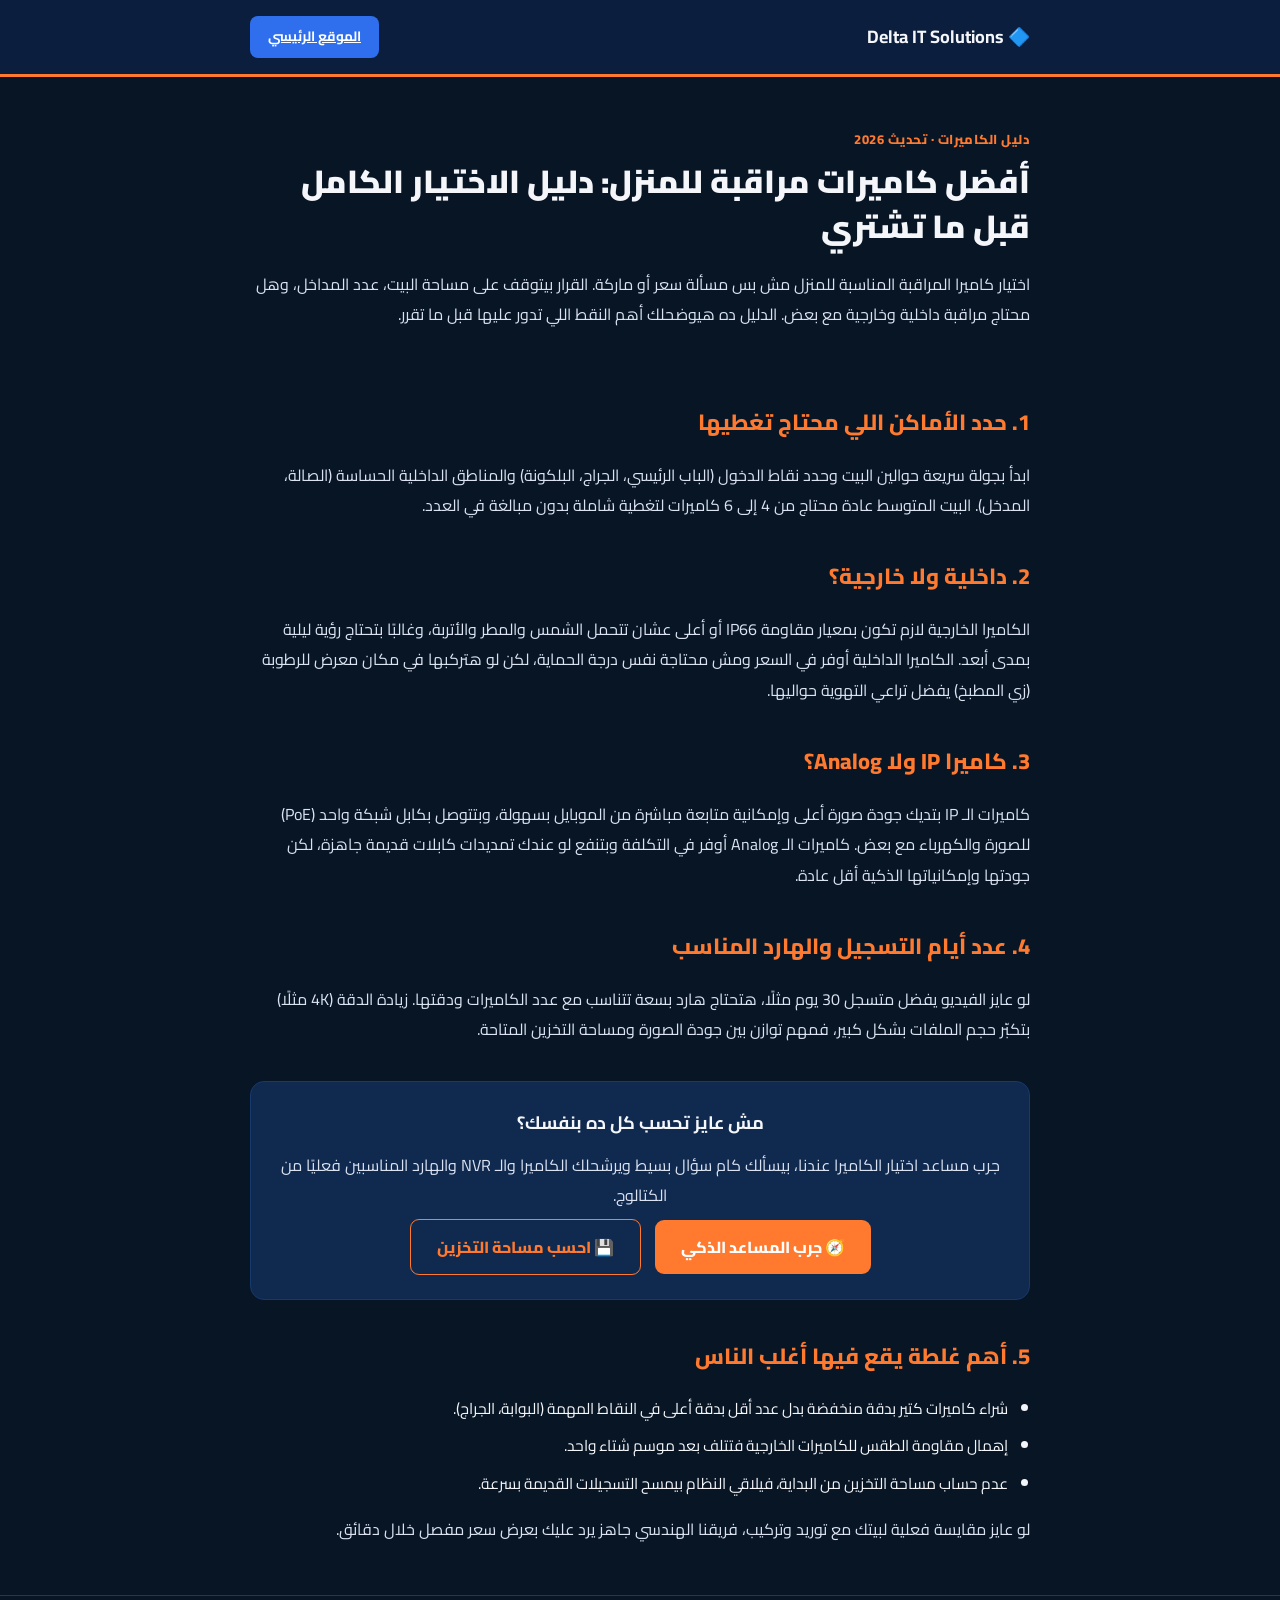
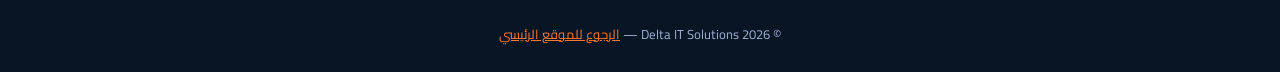
<file: best-cctv-cameras-for-home.html>
<!DOCTYPE html>
<html lang="ar" dir="rtl">
<head>
<meta charset="UTF-8">
<meta name="viewport" content="width=device-width, initial-scale=1.0">
<link rel="canonical" href="https://delta-it-solutions.vercel.app/best-cctv-cameras-for-home.html">
<title>أفضل كاميرات مراقبة للمنزل 2026: دليل الاختيار الكامل | Delta IT Solutions</title>
<meta name="description" content="دليل شامل لاختيار أفضل كاميرات مراقبة للمنزل: كام كاميرا محتاج، داخلية ولا خارجية، IP ولا Analog، وأهم المواصفات اللي تدور عليها قبل الشراء.">
<meta name="robots" content="index, follow">
<meta property="og:type" content="article">
<meta property="og:title" content="أفضل كاميرات مراقبة للمنزل 2026: دليل الاختيار الكامل">
<meta property="og:description" content="دليل شامل لاختيار أفضل كاميرات مراقبة للمنزل حسب مساحة البيت واحتياجك الفعلي.">
<meta property="og:url" content="https://delta-it-solutions.vercel.app/best-cctv-cameras-for-home.html">
<meta property="og:site_name" content="Delta IT Solutions">
<link rel="icon" type="image/svg+xml" href="favicon.svg">
<link rel="preconnect" href="https://fonts.googleapis.com">
<link href="https://fonts.googleapis.com/css2?family=Cairo:wght@400;500;600;700;800;900&display=swap" rel="stylesheet">
<script type="application/ld+json">
{
  "@context":"https://schema.org",
  "@type":"Article",
  "headline":"أفضل كاميرات مراقبة للمنزل 2026: دليل الاختيار الكامل",
  "author":{"@type":"Organization","name":"Delta IT Solutions"},
  "publisher":{"@type":"Organization","name":"Delta IT Solutions"},
  "mainEntityOfPage":"https://delta-it-solutions.vercel.app/best-cctv-cameras-for-home.html"
}
</script>
<style>
  :root{--navy-950:#050d18;--navy-900:#0b1e3d;--navy-800:#10294f;--line:#173a6b;--cable-blue:#2f6fed;--cable-orange:#ff7a2f;--paper:#081525;--ink:#f4f6f9;--ink-soft:#9fb0d1;--radius:14px;}
  *{box-sizing:border-box;}
  body{margin:0;background:var(--paper);color:var(--ink);font-family:'Cairo',sans-serif;line-height:1.9;}
  a{color:var(--cable-orange);}
  .wrap{max-width:820px;margin:0 auto;padding:0 20px;}
  header{background:var(--navy-900);border-bottom:3px solid var(--cable-orange);padding:16px 0;}
  header .wrap{display:flex;justify-content:space-between;align-items:center;}
  header b{font-size:18px;}
  header a.home-link{background:var(--cable-blue);color:#fff;padding:8px 18px;border-radius:8px;font-weight:700;font-size:13.5px;}
  .hero{padding:50px 0 20px;}
  .eyebrow{color:var(--cable-orange);font-weight:800;font-size:13px;letter-spacing:.5px;}
  h1{font-size:32px;font-weight:900;margin:8px 0 20px;line-height:1.4;}
  h2{font-size:22px;font-weight:800;margin:36px 0 12px;color:var(--cable-orange);}
  p{font-size:16px;color:#dbe3f2;}
  ul{padding-inline-start:22px;}
  li{margin-bottom:8px;font-size:15.5px;}
  .cta-box{background:var(--navy-800);border:1px solid var(--line);border-radius:var(--radius);padding:24px;margin:36px 0;text-align:center;}
  .cta-box h3{margin:0 0 10px;font-size:18px;}
  .btn{display:inline-block;background:var(--cable-orange);color:#fff;padding:12px 26px;border-radius:9px;font-weight:800;text-decoration:none;margin-top:8px;}
  .btn-outline{background:transparent;border:1px solid var(--cable-orange);color:var(--cable-orange);margin-inline-start:10px;}
  footer{border-top:1px solid var(--line);padding:26px 0;margin-top:50px;color:var(--ink-soft);font-size:13px;text-align:center;}
</style>
</head>
<body>
<header><div class="wrap"><b>🔷 Delta IT Solutions</b><a class="home-link" href="index.html">الموقع الرئيسي</a></div></header>

<main class="wrap">
  <div class="hero">
    <div class="eyebrow">دليل الكاميرات · تحديث 2026</div>
    <h1>أفضل كاميرات مراقبة للمنزل: دليل الاختيار الكامل قبل ما تشتري</h1>
    <p>اختيار كاميرا المراقبة المناسبة للمنزل مش بس مسألة سعر أو ماركة. القرار بيتوقف على مساحة البيت، عدد المداخل، وهل محتاج مراقبة داخلية وخارجية مع بعض. الدليل ده هيوضحلك أهم النقط اللي تدور عليها قبل ما تقرر.</p>
  </div>

  <h2>1. حدد الأماكن اللي محتاج تغطيها</h2>
  <p>ابدأ بجولة سريعة حوالين البيت وحدد نقاط الدخول (الباب الرئيسي، الجراج، البلكونة) والمناطق الداخلية الحساسة (الصالة، المدخل). البيت المتوسط عادة محتاج من 4 إلى 6 كاميرات لتغطية شاملة بدون مبالغة في العدد.</p>

  <h2>2. داخلية ولا خارجية؟</h2>
  <p>الكاميرا الخارجية لازم تكون بمعيار مقاومة IP66 أو أعلى عشان تتحمل الشمس والمطر والأتربة، وغالبًا بتحتاج رؤية ليلية بمدى أبعد. الكاميرا الداخلية أوفر في السعر ومش محتاجة نفس درجة الحماية، لكن لو هتركبها في مكان معرض للرطوبة (زي المطبخ) يفضل تراعي التهوية حواليها.</p>

  <h2>3. كاميرا IP ولا Analog؟</h2>
  <p>كاميرات الـ IP بتديك جودة صورة أعلى وإمكانية متابعة مباشرة من الموبايل بسهولة، وبتتوصل بكابل شبكة واحد (PoE) للصورة والكهرباء مع بعض. كاميرات الـ Analog أوفر في التكلفة وبتنفع لو عندك تمديدات كابلات قديمة جاهزة، لكن جودتها وإمكانياتها الذكية أقل عادة.</p>

  <h2>4. عدد أيام التسجيل والهارد المناسب</h2>
  <p>لو عايز الفيديو يفضل متسجل 30 يوم مثلًا، هتحتاج هارد بسعة تتناسب مع عدد الكاميرات ودقتها. زيادة الدقة (4K مثلًا) بتكبّر حجم الملفات بشكل كبير، فمهم توازن بين جودة الصورة ومساحة التخزين المتاحة.</p>

  <div class="cta-box">
    <h3>مش عايز تحسب كل ده بنفسك؟</h3>
    <p style="margin:0;">جرب مساعد اختيار الكاميرا عندنا، بيسألك كام سؤال بسيط ويرشحلك الكاميرا والـ NVR والهارد المناسبين فعليًا من الكتالوج.</p>
    <a class="btn" href="index.html#open-finder">🧭 جرب المساعد الذكي</a>
    <a class="btn btn-outline" href="index.html#open-storage-calc">💾 احسب مساحة التخزين</a>
  </div>

  <h2>5. أهم غلطة يقع فيها أغلب الناس</h2>
  <ul>
    <li>شراء كاميرات كتير بدقة منخفضة بدل عدد أقل بدقة أعلى في النقاط المهمة (البوابة، الجراج).</li>
    <li>إهمال مقاومة الطقس للكاميرات الخارجية فتتلف بعد موسم شتاء واحد.</li>
    <li>عدم حساب مساحة التخزين من البداية، فيلاقي النظام بيمسح التسجيلات القديمة بسرعة.</li>
  </ul>

  <p>لو عايز مقايسة فعلية لبيتك مع توريد وتركيب، فريقنا الهندسي جاهز يرد عليك بعرض سعر مفصل خلال دقائق.</p>
</main>

<footer>
  <div class="wrap">© 2026 Delta IT Solutions — <a href="index.html">الرجوع للموقع الرئيسي</a></div>
</footer>
</body>
</html>
</file>
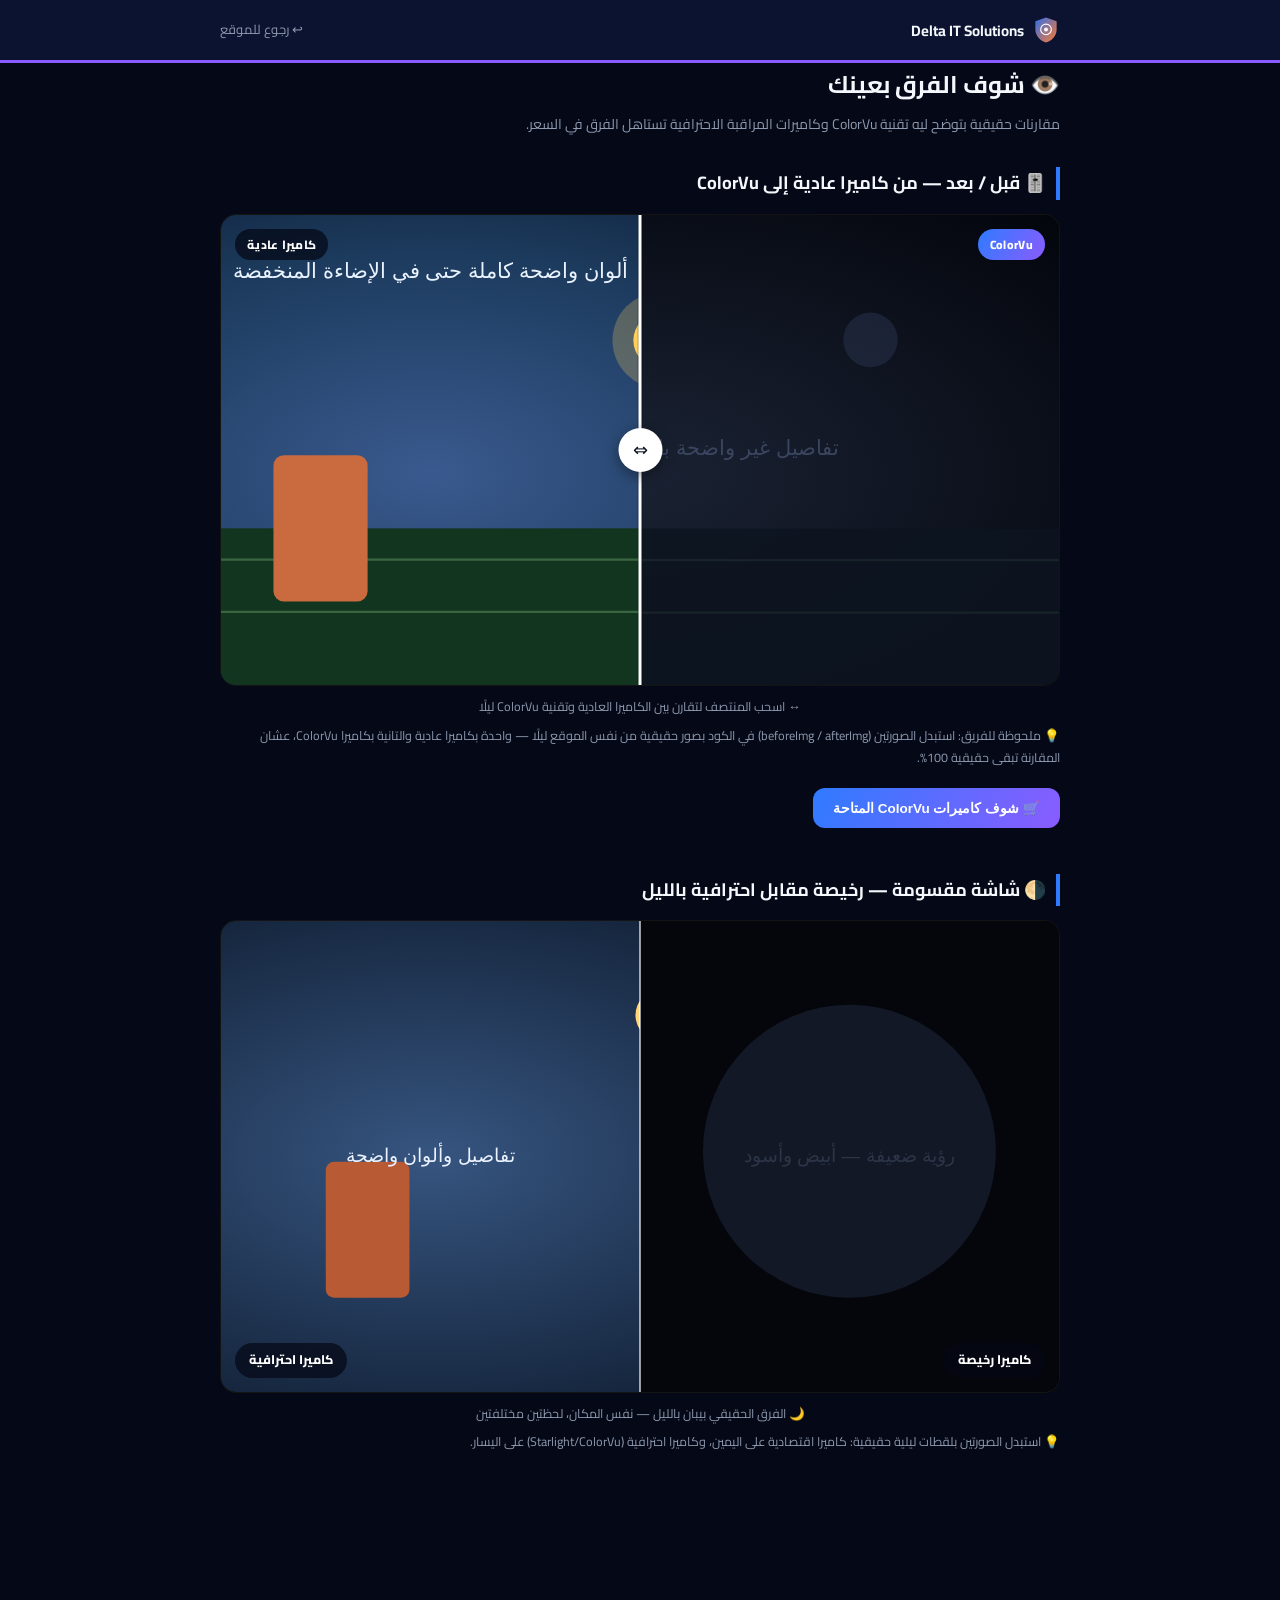
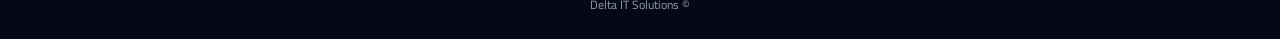
<file: compare-showcase.html>
<!DOCTYPE html>
<html lang="ar" dir="rtl" data-theme="dark">
<head>
<meta charset="UTF-8">
<meta name="viewport" content="width=device-width, initial-scale=1.0">
<script>
(function(){
  try{
    var mode = localStorage.getItem('it_theme_mode') || 'auto';
    var theme = mode === 'auto' ? ((new Date().getHours()>=6 && new Date().getHours()<18) ? 'light' : 'dark') : mode;
    document.documentElement.setAttribute('data-theme', theme);
  }catch(e){}
})();
</script>
<title>ColorVu مقابل الكاميرا العادية | Delta IT Solutions</title>
<meta name="description" content="قارن بنفسك: كاميرا عادية مقابل ColorVu بالليل، وكاميرا رخيصة مقابل كاميرا احترافية.">
<link rel="icon" type="image/svg+xml" href="favicon.svg">
<link rel="shortcut icon" href="favicon.ico">
<link href="https://fonts.googleapis.com/css2?family=Cairo:wght@400;500;600;700;800;900&display=swap" rel="stylesheet">
<style>
  :root[data-theme="dark"]{--paper:#050816;--paper-2:#0c1330;--ink:#F4F7FB;--ink-soft:#8E9AAF;--line:rgba(255,255,255,.08);--blue:#2F7BFF;--purple:#8A5CFF;}
  :root[data-theme="light"]{--paper:#f9fafc;--paper-2:#ffffff;--ink:#0b1220;--ink-soft:#5c6579;--line:#e3e7ef;--blue:#0098c2;--purple:#6a4bf0;}
  *{box-sizing:border-box;}
  body{margin:0;background:var(--paper);color:var(--ink);font-family:'Cairo',sans-serif;line-height:1.8;}
  a{color:var(--blue);}
  .wrap{max-width:880px;margin:0 auto;padding:0 20px 70px;}
  header{background:var(--paper-2);border-bottom:3px solid var(--purple);padding:16px 0;position:sticky;top:0;z-index:5;}
  header .in{max-width:880px;margin:0 auto;padding:0 20px;display:flex;align-items:center;justify-content:space-between;gap:10px;}
  .brand{display:flex;align-items:center;gap:8px;}
  .brand svg{width:28px;height:28px;}
  .brand b{font-size:15px;}
  .back{font-size:13px;color:var(--ink-soft);text-decoration:none;}
  main{padding-top:30px;}
  h1{font-size:24px;margin:0 0 6px;}
  .sub{color:var(--ink-soft);font-size:14px;margin-bottom:30px;}
  section{margin-bottom:46px;}
  section h2{font-size:18px;border-inline-start:4px solid var(--blue);padding-inline-start:10px;margin-bottom:14px;}
  .hint{font-size:12.5px;color:var(--ink-soft);margin-top:6px;}
  .cta-row{display:flex;gap:10px;flex-wrap:wrap;margin-top:18px;}
  .btn{padding:12px 20px;border-radius:12px;font-weight:700;font-size:13.5px;text-decoration:none;border:1px solid var(--line);}
  .btn.primary{background:linear-gradient(120deg,var(--blue),var(--purple));color:#fff;border:none;}
  .btn.ghost{color:var(--ink);background:var(--paper-2);}
  footer{text-align:center;padding:24px;color:var(--ink-soft);font-size:12px;}
</style>
</head>
<body>
<header>
  <div class="in">
    <div class="brand">
      <svg viewBox="0 0 100 100"><defs><linearGradient id="lg" x1="0" y1="0" x2="1" y2="1"><stop offset="0" stop-color="#2f6fed"/><stop offset="1" stop-color="#ff7a2f"/></linearGradient></defs><path d="M50 5 L88 19 V48 C88 72 70 88 50 95 C30 88 12 72 12 48 V19 Z" fill="url(#lg)"/><circle cx="50" cy="48" r="19" fill="none" stroke="#fff" stroke-width="4"/><circle cx="50" cy="48" r="7" fill="#fff"/></svg>
      <b>Delta IT Solutions</b>
    </div>
    <a class="back" href="index.html">↩ رجوع للموقع</a>
  </div>
</header>
<main class="wrap">
  <h1>👁️ شوف الفرق بعينك</h1>
  <div class="sub">مقارنات حقيقية بتوضح ليه تقنية ColorVu وكاميرات المراقبة الاحترافية تستاهل الفرق في السعر.</div>

  <section>
    <h2>🎚️ قبل / بعد — من كاميرا عادية إلى ColorVu</h2>
    <div id="colorvuSlider"></div>
    <div class="hint">💡 ملحوظة للفريق: استبدل الصورتين (beforeImg / afterImg) في الكود بصور حقيقية من نفس الموقع ليلًا — واحدة بكاميرا عادية والتانية بكاميرا ColorVu، عشان المقارنة تبقى حقيقية 100%.</div>
    <div class="cta-row">
      <button class="btn primary" onclick="location.href='index.html'">🛒 شوف كاميرات ColorVu المتاحة</button>
    </div>
  </section>

  <section>
    <h2>🌗 شاشة مقسومة — رخيصة مقابل احترافية بالليل</h2>
    <div id="daynightSplit"></div>
    <div class="hint">💡 استبدل الصورتين بلقطات ليلية حقيقية: كاميرا اقتصادية على اليمين، وكاميرا احترافية (Starlight/ColorVu) على اليسار.</div>
  </section>
</main>
<footer>© Delta IT Solutions</footer>

<script src="modules/compare-widgets.js"></script>
<script>
  /* Placeholder night-scene illustrations (SVG data URIs) so the widgets work immediately.
     Swap these URLs for real before/after photography from an installed site. */
  const NORMAL_CAM_IMG = 'data:image/svg+xml;utf8,' + encodeURIComponent(`
    <svg xmlns="http://www.w3.org/2000/svg" width="800" height="450">
      <defs><radialGradient id="g1" cx="50%" cy="55%" r="75%">
        <stop offset="0%" stop-color="#1a2233"/><stop offset="100%" stop-color="#03050c"/></radialGradient></defs>
      <rect width="800" height="450" fill="url(#g1)"/>
      <g fill="#0d1420" opacity=".9"><rect x="0" y="300" width="800" height="150"/></g>
      <g stroke="#233" stroke-width="2" opacity=".5">
        <line x1="0" y1="330" x2="800" y2="330"/><line x1="0" y1="380" x2="800" y2="380"/>
      </g>
      <circle cx="620" cy="120" r="26" fill="#2a3550" opacity=".5"/>
      <text x="400" y="230" fill="#3a4560" font-family="Cairo,Arial" font-size="20" text-anchor="middle">تفاصيل غير واضحة بالليل — لون رمادي ضبابي</text>
    </svg>`);
  const COLORVU_CAM_IMG = 'data:image/svg+xml;utf8,' + encodeURIComponent(`
    <svg xmlns="http://www.w3.org/2000/svg" width="800" height="450">
      <defs><radialGradient id="g2" cx="50%" cy="55%" r="80%">
        <stop offset="0%" stop-color="#3a5a8f"/><stop offset="60%" stop-color="#1c3a5c"/><stop offset="100%" stop-color="#0b1830"/></radialGradient></defs>
      <rect width="800" height="450" fill="url(#g2)"/>
      <rect x="0" y="300" width="800" height="150" fill="#12351f"/>
      <g stroke="#4a7a52" stroke-width="2" opacity=".7">
        <line x1="0" y1="330" x2="800" y2="330"/><line x1="0" y1="380" x2="800" y2="380"/>
      </g>
      <circle cx="620" cy="120" r="26" fill="#ffcf5c"/>
      <circle cx="620" cy="120" r="46" fill="#ffcf5c" opacity=".25"/>
      <rect x="250" y="230" width="90" height="140" rx="10" fill="#c96b3e"/>
      <text x="400" y="60" fill="#e9f2ff" font-family="Cairo,Arial" font-size="20" text-anchor="middle">ألوان واضحة كاملة حتى في الإضاءة المنخفضة</text>
    </svg>`);
  const CHEAP_CAM_NIGHT = 'data:image/svg+xml;utf8,' + encodeURIComponent(`
    <svg xmlns="http://www.w3.org/2000/svg" width="800" height="450">
      <rect width="800" height="450" fill="#04060c"/>
      <circle cx="400" cy="220" r="140" fill="#161d2c" opacity=".8"/>
      <text x="400" y="230" fill="#2c3548" font-family="Cairo,Arial" font-size="18" text-anchor="middle">رؤية ضعيفة — أبيض وأسود</text>
    </svg>`);
  const PRO_CAM_NIGHT = 'data:image/svg+xml;utf8,' + encodeURIComponent(`
    <svg xmlns="http://www.w3.org/2000/svg" width="800" height="450">
      <defs><radialGradient id="g3" cx="50%" cy="50%" r="75%">
        <stop offset="0%" stop-color="#365580"/><stop offset="100%" stop-color="#0a1526"/></radialGradient></defs>
      <rect width="800" height="450" fill="url(#g3)"/>
      <circle cx="620" cy="90" r="24" fill="#ffd77a"/>
      <rect x="300" y="230" width="80" height="130" rx="8" fill="#b85a34"/>
      <text x="400" y="230" fill="#eaf1ff" font-family="Cairo,Arial" font-size="18" text-anchor="middle">تفاصيل وألوان واضحة</text>
    </svg>`);

  renderBeforeAfter('colorvuSlider', {
    beforeImg: NORMAL_CAM_IMG,
    afterImg: COLORVU_CAM_IMG,
    beforeLabel: 'كاميرا عادية',
    afterLabel: 'ColorVu',
    startPct: 50
  });

  renderSplitCompare('daynightSplit', {
    rightImg: CHEAP_CAM_NIGHT,
    rightLabel: 'كاميرا رخيصة',
    leftImg: PRO_CAM_NIGHT,
    leftLabel: 'كاميرا احترافية'
  });
</script>
</body>
</html>
</file>
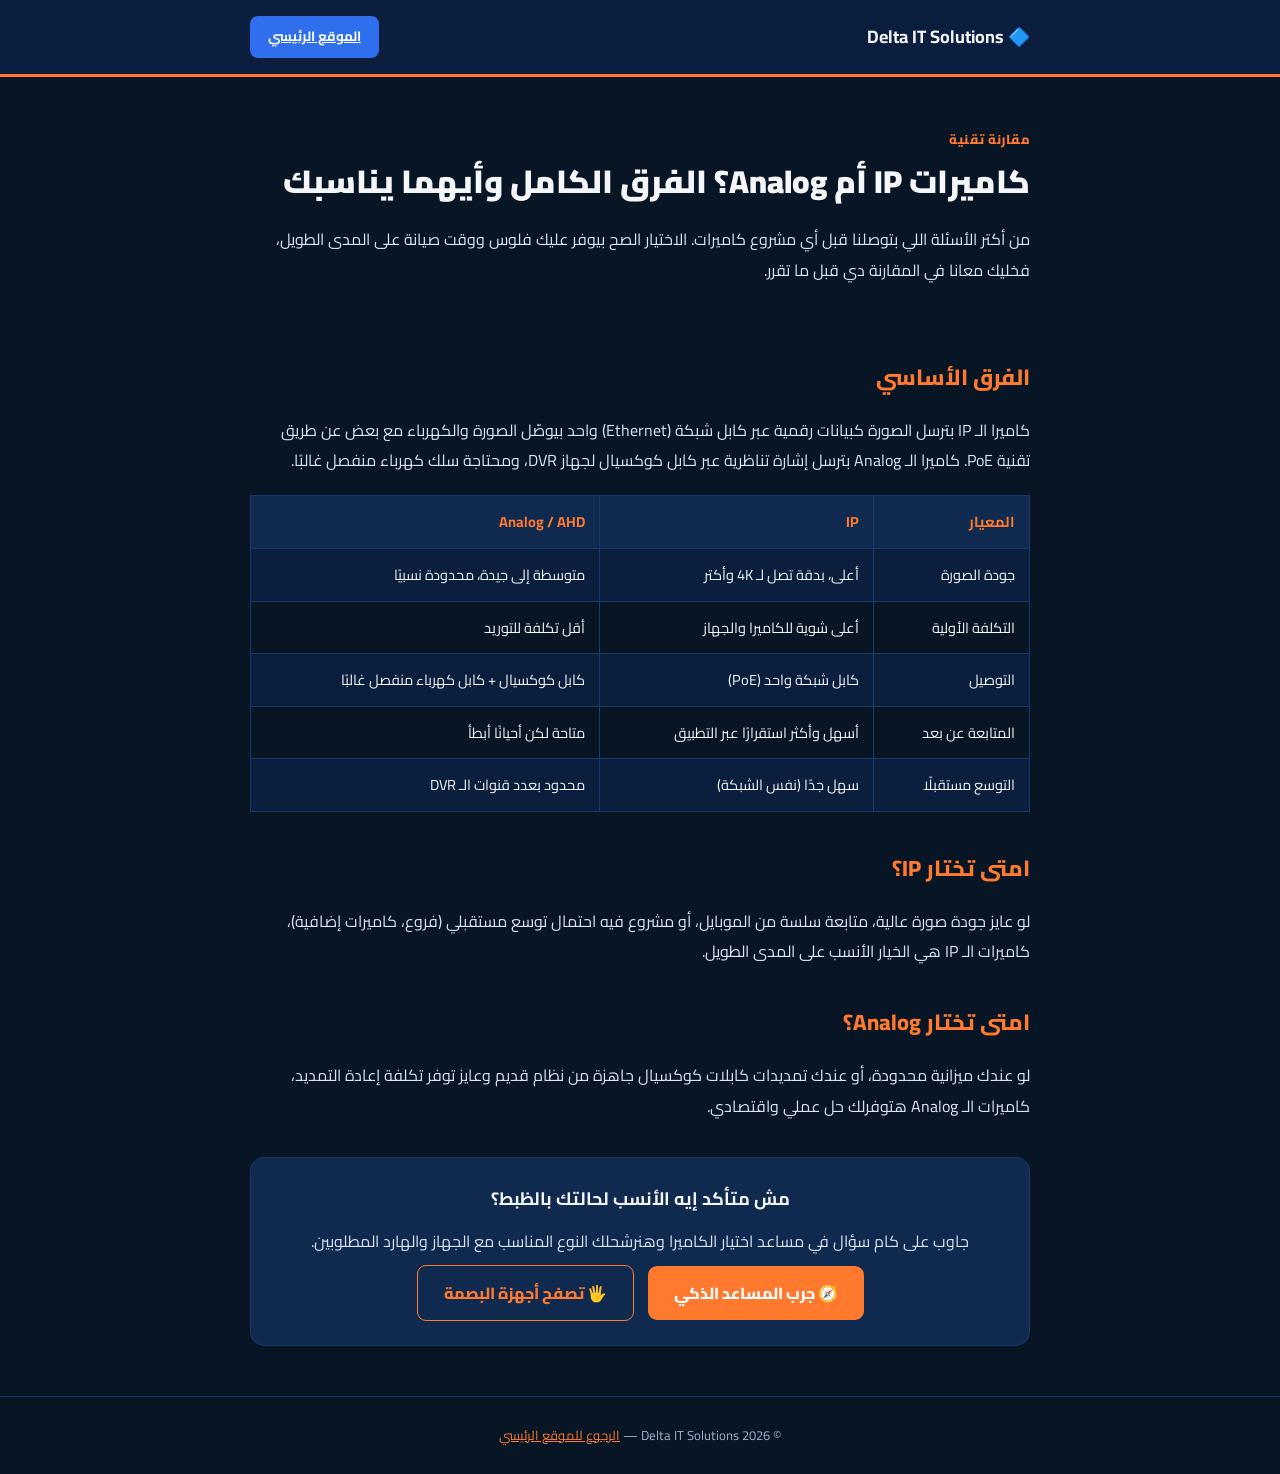
<file: ip-vs-analog-cameras.html>
<!DOCTYPE html>
<html lang="ar" dir="rtl">
<head>
<meta charset="UTF-8">
<meta name="viewport" content="width=device-width, initial-scale=1.0">
<link rel="canonical" href="https://delta-it-solutions.vercel.app/ip-vs-analog-cameras.html">
<title>كاميرات IP أم Analog؟ الفرق الكامل وأيهما تختار | Delta IT Solutions</title>
<meta name="description" content="مقارنة شاملة بين كاميرات المراقبة IP و Analog: الفرق في الجودة، التكلفة، سهولة التركيب، ومتى تختار كل نوع منهم لمنزلك أو شركتك.">
<meta name="robots" content="index, follow">
<meta property="og:type" content="article">
<meta property="og:title" content="كاميرات IP أم Analog؟ الفرق الكامل وأيهما تختار">
<meta property="og:description" content="مقارنة شاملة بين كاميرات المراقبة IP و Analog وأيهما يناسب احتياجك.">
<meta property="og:url" content="https://delta-it-solutions.vercel.app/ip-vs-analog-cameras.html">
<meta property="og:site_name" content="Delta IT Solutions">
<link rel="icon" type="image/svg+xml" href="favicon.svg">
<link rel="preconnect" href="https://fonts.googleapis.com">
<link href="https://fonts.googleapis.com/css2?family=Cairo:wght@400;500;600;700;800;900&display=swap" rel="stylesheet">
<script type="application/ld+json">
{
  "@context":"https://schema.org",
  "@type":"Article",
  "headline":"كاميرات IP أم Analog؟ الفرق الكامل وأيهما تختار",
  "author":{"@type":"Organization","name":"Delta IT Solutions"},
  "publisher":{"@type":"Organization","name":"Delta IT Solutions"},
  "mainEntityOfPage":"https://delta-it-solutions.vercel.app/ip-vs-analog-cameras.html"
}
</script>
<style>
  :root{--navy-950:#050d18;--navy-900:#0b1e3d;--navy-800:#10294f;--line:#173a6b;--cable-blue:#2f6fed;--cable-orange:#ff7a2f;--paper:#081525;--ink:#f4f6f9;--ink-soft:#9fb0d1;--radius:14px;}
  *{box-sizing:border-box;}
  body{margin:0;background:var(--paper);color:var(--ink);font-family:'Cairo',sans-serif;line-height:1.9;}
  a{color:var(--cable-orange);}
  .wrap{max-width:820px;margin:0 auto;padding:0 20px;}
  header{background:var(--navy-900);border-bottom:3px solid var(--cable-orange);padding:16px 0;}
  header .wrap{display:flex;justify-content:space-between;align-items:center;}
  header b{font-size:18px;}
  header a.home-link{background:var(--cable-blue);color:#fff;padding:8px 18px;border-radius:8px;font-weight:700;font-size:13.5px;}
  .hero{padding:50px 0 20px;}
  .eyebrow{color:var(--cable-orange);font-weight:800;font-size:13px;letter-spacing:.5px;}
  h1{font-size:32px;font-weight:900;margin:8px 0 20px;line-height:1.4;}
  h2{font-size:22px;font-weight:800;margin:36px 0 12px;color:var(--cable-orange);}
  p{font-size:16px;color:#dbe3f2;}
  table{width:100%;border-collapse:collapse;margin:20px 0;font-size:14.5px;}
  th,td{border:1px solid var(--line);padding:12px 14px;text-align:right;}
  th{background:var(--navy-800);color:var(--cable-orange);}
  tr:nth-child(even){background:var(--navy-900);}
  .cta-box{background:var(--navy-800);border:1px solid var(--line);border-radius:var(--radius);padding:24px;margin:36px 0;text-align:center;}
  .cta-box h3{margin:0 0 10px;font-size:18px;}
  .btn{display:inline-block;background:var(--cable-orange);color:#fff;padding:12px 26px;border-radius:9px;font-weight:800;text-decoration:none;margin-top:8px;}
  .btn-outline{background:transparent;border:1px solid var(--cable-orange);color:var(--cable-orange);margin-inline-start:10px;}
  footer{border-top:1px solid var(--line);padding:26px 0;margin-top:50px;color:var(--ink-soft);font-size:13px;text-align:center;}
</style>
</head>
<body>
<header><div class="wrap"><b>🔷 Delta IT Solutions</b><a class="home-link" href="index.html">الموقع الرئيسي</a></div></header>

<main class="wrap">
  <div class="hero">
    <div class="eyebrow">مقارنة تقنية</div>
    <h1>كاميرات IP أم Analog؟ الفرق الكامل وأيهما يناسبك</h1>
    <p>من أكتر الأسئلة اللي بتوصلنا قبل أي مشروع كاميرات. الاختيار الصح بيوفر عليك فلوس ووقت صيانة على المدى الطويل، فخليك معانا في المقارنة دي قبل ما تقرر.</p>
  </div>

  <h2>الفرق الأساسي</h2>
  <p>كاميرا الـ IP بترسل الصورة كبيانات رقمية عبر كابل شبكة (Ethernet) واحد بيوصّل الصورة والكهرباء مع بعض عن طريق تقنية PoE. كاميرا الـ Analog بترسل إشارة تناظرية عبر كابل كوكسيال لجهاز DVR، ومحتاجة سلك كهرباء منفصل غالبًا.</p>

  <table>
    <tr><th>المعيار</th><th>IP</th><th>Analog / AHD</th></tr>
    <tr><td>جودة الصورة</td><td>أعلى، بدقة تصل لـ 4K وأكتر</td><td>متوسطة إلى جيدة، محدودة نسبيًا</td></tr>
    <tr><td>التكلفة الأولية</td><td>أعلى شوية للكاميرا والجهاز</td><td>أقل تكلفة للتوريد</td></tr>
    <tr><td>التوصيل</td><td>كابل شبكة واحد (PoE)</td><td>كابل كوكسيال + كابل كهرباء منفصل غالبًا</td></tr>
    <tr><td>المتابعة عن بعد</td><td>أسهل وأكثر استقرارًا عبر التطبيق</td><td>متاحة لكن أحيانًا أبطأ</td></tr>
    <tr><td>التوسع مستقبلًا</td><td>سهل جدًا (نفس الشبكة)</td><td>محدود بعدد قنوات الـ DVR</td></tr>
  </table>

  <h2>امتى تختار IP؟</h2>
  <p>لو عايز جودة صورة عالية، متابعة سلسة من الموبايل، أو مشروع فيه احتمال توسع مستقبلي (فروع، كاميرات إضافية)، كاميرات الـ IP هي الخيار الأنسب على المدى الطويل.</p>

  <h2>امتى تختار Analog؟</h2>
  <p>لو عندك ميزانية محدودة، أو عندك تمديدات كابلات كوكسيال جاهزة من نظام قديم وعايز توفر تكلفة إعادة التمديد، كاميرات الـ Analog هتوفرلك حل عملي واقتصادي.</p>

  <div class="cta-box">
    <h3>مش متأكد إيه الأنسب لحالتك بالظبط؟</h3>
    <p style="margin:0;">جاوب على كام سؤال في مساعد اختيار الكاميرا وهنرشحلك النوع المناسب مع الجهاز والهارد المطلوبين.</p>
    <a class="btn" href="index.html#open-finder">🧭 جرب المساعد الذكي</a>
    <a class="btn btn-outline" href="index.html#open-biometric">🖐️ تصفح أجهزة البصمة</a>
  </div>
</main>

<footer>
  <div class="wrap">© 2026 Delta IT Solutions — <a href="index.html">الرجوع للموقع الرئيسي</a></div>
</footer>
</body>
</html>
</file>
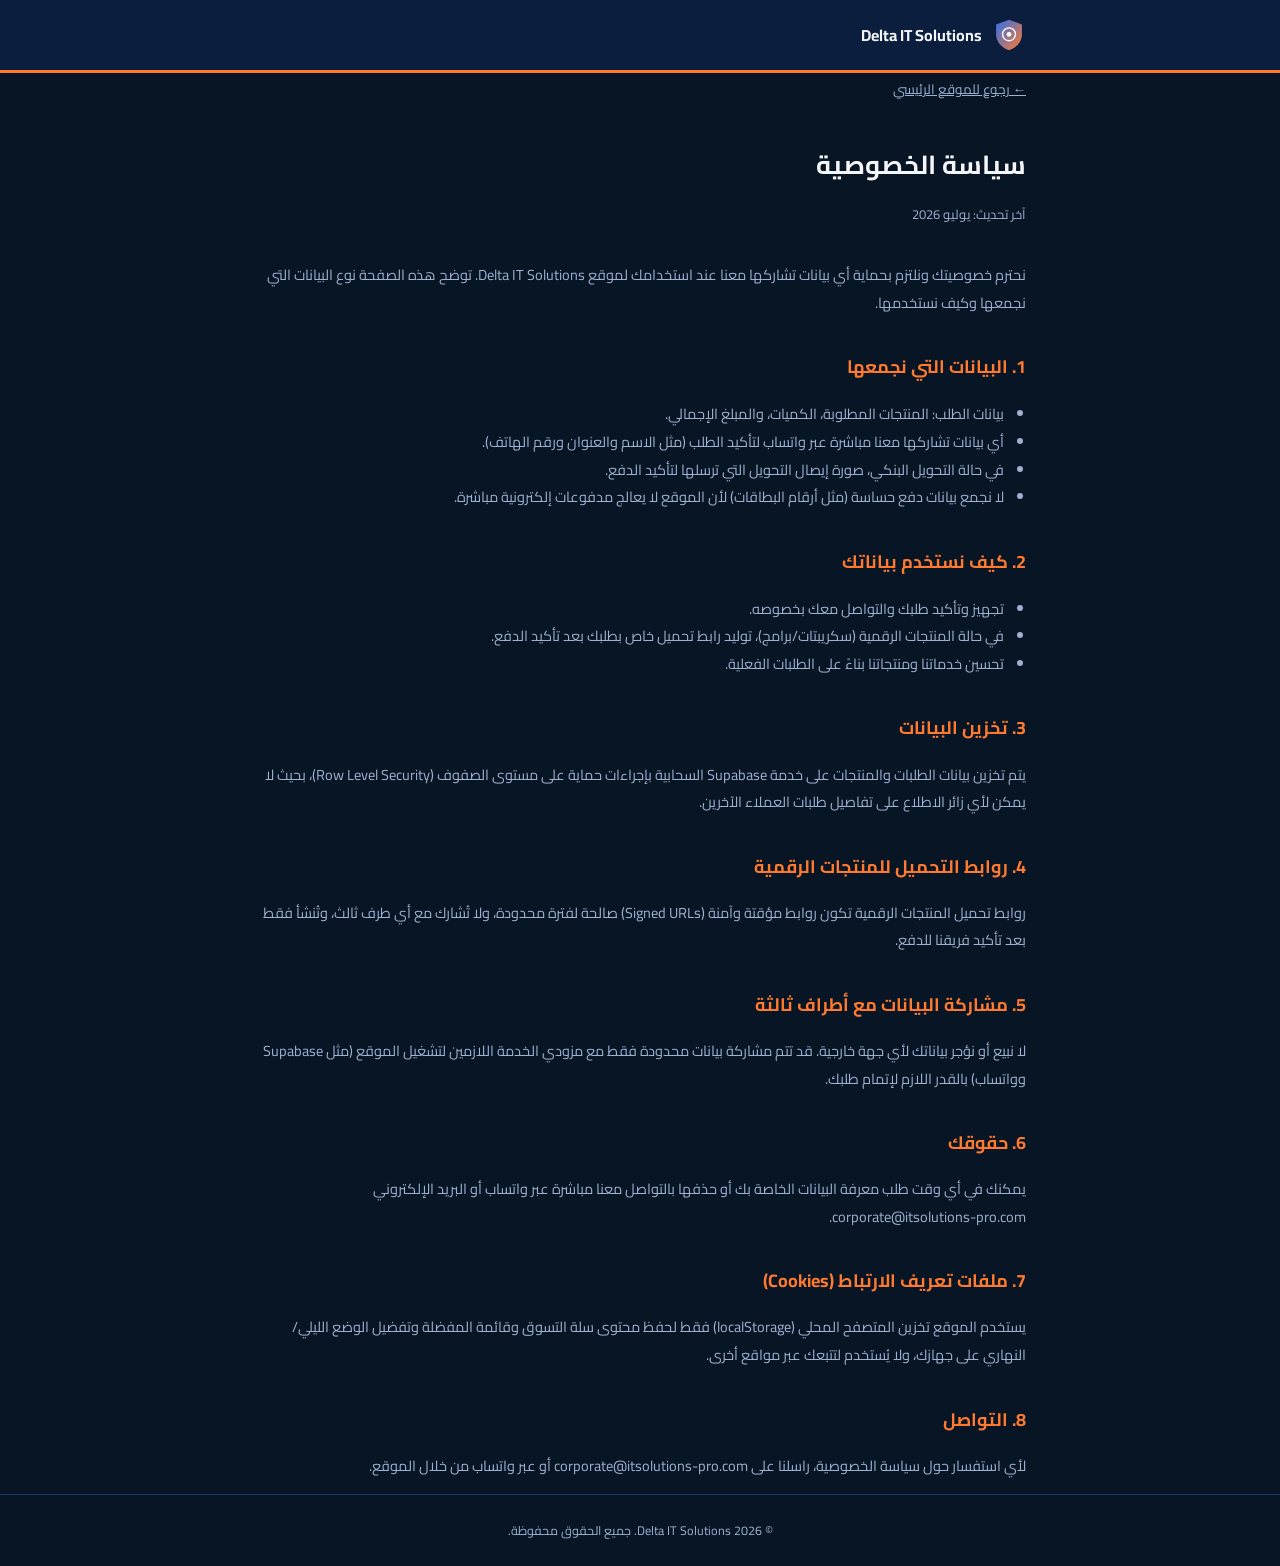
<file: privacy.html>
<!DOCTYPE html>
<html lang="ar" dir="rtl" data-theme="dark">
<head>
<meta charset="UTF-8">
<meta name="viewport" content="width=device-width, initial-scale=1.0">
<title>سياسة الخصوصية | Delta IT Solutions</title>
<link rel="icon" type="image/svg+xml" href="favicon.svg">
<link rel="shortcut icon" href="favicon.ico">
<link href="https://fonts.googleapis.com/css2?family=Cairo:wght@400;500;600;700;800;900&display=swap" rel="stylesheet">
<style>
  :root{--navy-950:#050d18;--navy-900:#0b1e3d;--navy-800:#10294f;--cable-blue:#2f6fed;--cable-orange:#ff7a2f;--paper:#081525;--paper-2:#0b1e3d;--ink:#f4f6f9;--ink-soft:#9fb0d1;--line:#173a6b;}
  *{box-sizing:border-box;}
  body{margin:0;background:var(--paper);color:var(--ink);font-family:'Cairo',sans-serif;line-height:1.9;}
  a{color:var(--cable-orange);}
  .wrap{max-width:820px;margin:0 auto;padding:0 24px;}
  header{background:var(--navy-900);border-bottom:3px solid var(--cable-orange);padding:18px 0;}
  header .wrap{display:flex;align-items:center;gap:10px;}
  header .logo-mark{width:34px;height:34px;}
  header b{font-size:16px;}
  main{padding:50px 0 80px;}
  h1{font-size:26px;margin-bottom:6px;}
  .updated{color:var(--ink-soft);font-size:13px;margin-bottom:34px;}
  h2{font-size:18px;color:var(--cable-orange);margin-top:34px;}
  p,li{color:var(--ink-soft);font-size:14.5px;}
  ul{padding-inline-start:22px;}
  .back{display:inline-block;margin-bottom:20px;font-size:13.5px;color:var(--ink-soft);}
  footer{text-align:center;padding:24px;color:var(--ink-soft);font-size:12.5px;border-top:1px solid var(--line);}
  .box{background:var(--paper-2);border:1px solid var(--line);border-radius:12px;padding:16px 18px;margin-top:14px;}
</style>
</head>
<body>
<header>
  <div class="wrap">
    <svg class="logo-mark" viewBox="0 0 100 100"><defs><linearGradient id="lg" x1="0" y1="0" x2="1" y2="1"><stop offset="0" stop-color="#2f6fed"/><stop offset="1" stop-color="#ff7a2f"/></linearGradient></defs><path d="M50 5 L88 19 V48 C88 72 70 88 50 95 C30 88 12 72 12 48 V19 Z" fill="url(#lg)"/><circle cx="50" cy="48" r="19" fill="none" stroke="#fff" stroke-width="4"/><circle cx="50" cy="48" r="7" fill="#fff"/></svg>
    <b>Delta IT Solutions</b>
  </div>
</header>
<main class="wrap">
  <a class="back" href="index.html">← رجوع للموقع الرئيسي</a>
  <h1>سياسة الخصوصية</h1>
  <p class="updated">آخر تحديث: يوليو 2026</p>

  <p>نحترم خصوصيتك ونلتزم بحماية أي بيانات تشاركها معنا عند استخدامك لموقع Delta IT Solutions. توضح هذه الصفحة نوع البيانات التي نجمعها وكيف نستخدمها.</p>

  <h2>1. البيانات التي نجمعها</h2>
  <ul>
    <li>بيانات الطلب: المنتجات المطلوبة، الكميات، والمبلغ الإجمالي.</li>
    <li>أي بيانات تشاركها معنا مباشرة عبر واتساب لتأكيد الطلب (مثل الاسم والعنوان ورقم الهاتف).</li>
    <li>في حالة التحويل البنكي، صورة إيصال التحويل التي ترسلها لتأكيد الدفع.</li>
    <li>لا نجمع بيانات دفع حساسة (مثل أرقام البطاقات) لأن الموقع لا يعالج مدفوعات إلكترونية مباشرة.</li>
  </ul>

  <h2>2. كيف نستخدم بياناتك</h2>
  <ul>
    <li>تجهيز وتأكيد طلبك والتواصل معك بخصوصه.</li>
    <li>في حالة المنتجات الرقمية (سكريبتات/برامج)، توليد رابط تحميل خاص بطلبك بعد تأكيد الدفع.</li>
    <li>تحسين خدماتنا ومنتجاتنا بناءً على الطلبات الفعلية.</li>
  </ul>

  <h2>3. تخزين البيانات</h2>
  <p>يتم تخزين بيانات الطلبات والمنتجات على خدمة Supabase السحابية بإجراءات حماية على مستوى الصفوف (Row Level Security)، بحيث لا يمكن لأي زائر الاطلاع على تفاصيل طلبات العملاء الآخرين.</p>

  <h2>4. روابط التحميل للمنتجات الرقمية</h2>
  <p>روابط تحميل المنتجات الرقمية تكون روابط مؤقتة وآمنة (Signed URLs) صالحة لفترة محدودة، ولا تُشارك مع أي طرف ثالث، وتُنشأ فقط بعد تأكيد فريقنا للدفع.</p>

  <h2>5. مشاركة البيانات مع أطراف ثالثة</h2>
  <p>لا نبيع أو نؤجر بياناتك لأي جهة خارجية. قد تتم مشاركة بيانات محدودة فقط مع مزودي الخدمة اللازمين لتشغيل الموقع (مثل Supabase وواتساب) بالقدر اللازم لإتمام طلبك.</p>

  <h2>6. حقوقك</h2>
  <p>يمكنك في أي وقت طلب معرفة البيانات الخاصة بك أو حذفها بالتواصل معنا مباشرة عبر واتساب أو البريد الإلكتروني corporate@itsolutions-pro.com.</p>

  <h2>7. ملفات تعريف الارتباط (Cookies)</h2>
  <p>يستخدم الموقع تخزين المتصفح المحلي (localStorage) فقط لحفظ محتوى سلة التسوق وقائمة المفضلة وتفضيل الوضع الليلي/النهاري على جهازك، ولا يُستخدم لتتبعك عبر مواقع أخرى.</p>

  <h2>8. التواصل</h2>
  <p>لأي استفسار حول سياسة الخصوصية، راسلنا على corporate@itsolutions-pro.com أو عبر واتساب من خلال الموقع.</p>
</main>
<footer>© 2026 Delta IT Solutions. جميع الحقوق محفوظة.</footer>
</body>
</html>
</file>
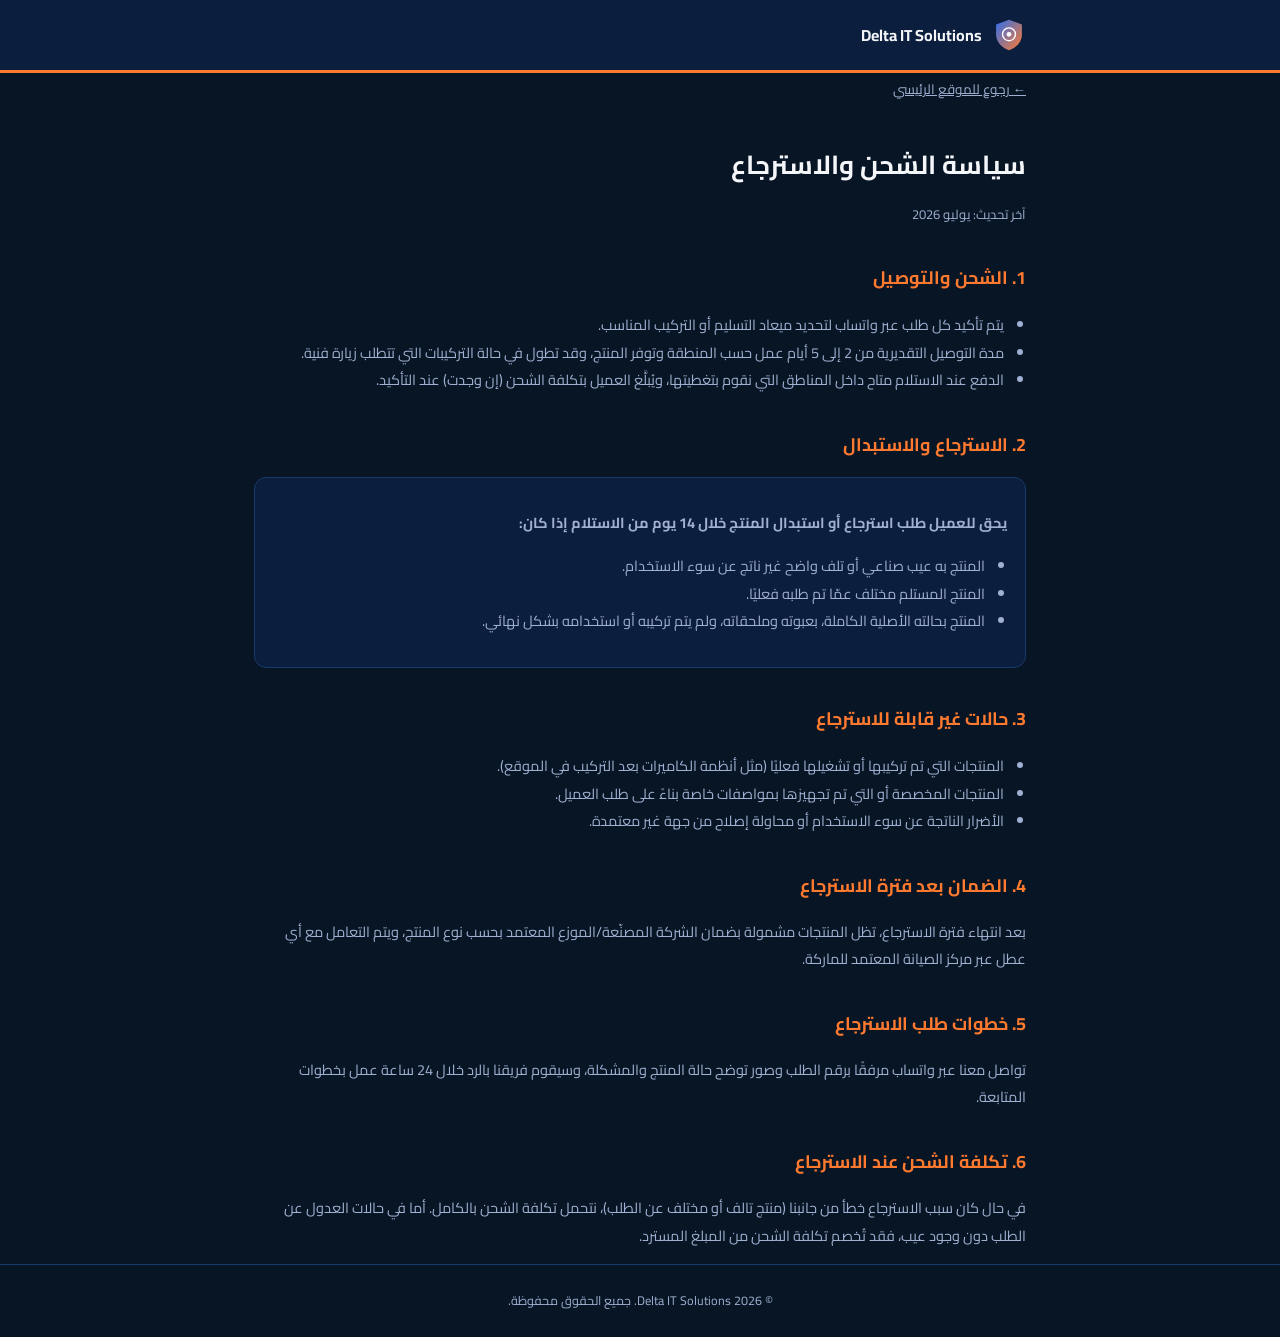
<file: shipping-refund.html>
<!DOCTYPE html>
<html lang="ar" dir="rtl" data-theme="dark">
<head>
<meta charset="UTF-8">
<meta name="viewport" content="width=device-width, initial-scale=1.0">
<title>سياسة الشحن والاسترجاع | Delta IT Solutions</title>
<link rel="icon" type="image/svg+xml" href="favicon.svg">
<link rel="shortcut icon" href="favicon.ico">
<link href="https://fonts.googleapis.com/css2?family=Cairo:wght@400;500;600;700;800;900&display=swap" rel="stylesheet">
<style>
  :root{--navy-950:#050d18;--navy-900:#0b1e3d;--navy-800:#10294f;--cable-blue:#2f6fed;--cable-orange:#ff7a2f;--paper:#081525;--paper-2:#0b1e3d;--ink:#f4f6f9;--ink-soft:#9fb0d1;--line:#173a6b;}
  *{box-sizing:border-box;}
  body{margin:0;background:var(--paper);color:var(--ink);font-family:'Cairo',sans-serif;line-height:1.9;}
  a{color:var(--cable-orange);}
  .wrap{max-width:820px;margin:0 auto;padding:0 24px;}
  header{background:var(--navy-900);border-bottom:3px solid var(--cable-orange);padding:18px 0;}
  header .wrap{display:flex;align-items:center;gap:10px;}
  header .logo-mark{width:34px;height:34px;}
  header b{font-size:16px;}
  main{padding:50px 0 80px;}
  h1{font-size:26px;margin-bottom:6px;}
  .updated{color:var(--ink-soft);font-size:13px;margin-bottom:34px;}
  h2{font-size:18px;color:var(--cable-orange);margin-top:34px;}
  p,li{color:var(--ink-soft);font-size:14.5px;}
  ul{padding-inline-start:22px;}
  .back{display:inline-block;margin-bottom:20px;font-size:13.5px;color:var(--ink-soft);}
  footer{text-align:center;padding:24px;color:var(--ink-soft);font-size:12.5px;border-top:1px solid var(--line);}
  .box{background:var(--paper-2);border:1px solid var(--line);border-radius:12px;padding:16px 18px;margin-top:14px;}
</style>
</head>
<body>
<header>
  <div class="wrap">
    <svg class="logo-mark" viewBox="0 0 100 100"><defs><linearGradient id="lg" x1="0" y1="0" x2="1" y2="1"><stop offset="0" stop-color="#2f6fed"/><stop offset="1" stop-color="#ff7a2f"/></linearGradient></defs><path d="M50 5 L88 19 V48 C88 72 70 88 50 95 C30 88 12 72 12 48 V19 Z" fill="url(#lg)"/><circle cx="50" cy="48" r="19" fill="none" stroke="#fff" stroke-width="4"/><circle cx="50" cy="48" r="7" fill="#fff"/></svg>
    <b>Delta IT Solutions</b>
  </div>
</header>
<main class="wrap">
  <a class="back" href="index.html">← رجوع للموقع الرئيسي</a>
  <h1>سياسة الشحن والاسترجاع</h1>
  <p class="updated">آخر تحديث: يوليو 2026</p>

  <h2>1. الشحن والتوصيل</h2>
  <ul>
    <li>يتم تأكيد كل طلب عبر واتساب لتحديد ميعاد التسليم أو التركيب المناسب.</li>
    <li>مدة التوصيل التقديرية من 2 إلى 5 أيام عمل حسب المنطقة وتوفر المنتج، وقد تطول في حالة التركيبات التي تتطلب زيارة فنية.</li>
    <li>الدفع عند الاستلام متاح داخل المناطق التي نقوم بتغطيتها، ويُبلَّغ العميل بتكلفة الشحن (إن وجدت) عند التأكيد.</li>
  </ul>

  <h2>2. الاسترجاع والاستبدال</h2>
  <div class="box">
    <p><strong>يحق للعميل طلب استرجاع أو استبدال المنتج خلال 14 يوم من الاستلام إذا كان:</strong></p>
    <ul>
      <li>المنتج به عيب صناعي أو تلف واضح غير ناتج عن سوء الاستخدام.</li>
      <li>المنتج المستلم مختلف عمّا تم طلبه فعليًا.</li>
      <li>المنتج بحالته الأصلية الكاملة، بعبوته وملحقاته، ولم يتم تركيبه أو استخدامه بشكل نهائي.</li>
    </ul>
  </div>

  <h2>3. حالات غير قابلة للاسترجاع</h2>
  <ul>
    <li>المنتجات التي تم تركيبها أو تشغيلها فعليًا (مثل أنظمة الكاميرات بعد التركيب في الموقع).</li>
    <li>المنتجات المخصصة أو التي تم تجهيزها بمواصفات خاصة بناءً على طلب العميل.</li>
    <li>الأضرار الناتجة عن سوء الاستخدام أو محاولة إصلاح من جهة غير معتمدة.</li>
  </ul>

  <h2>4. الضمان بعد فترة الاسترجاع</h2>
  <p>بعد انتهاء فترة الاسترجاع، تظل المنتجات مشمولة بضمان الشركة المصنّعة/الموزع المعتمد بحسب نوع المنتج، ويتم التعامل مع أي عطل عبر مركز الصيانة المعتمد للماركة.</p>

  <h2>5. خطوات طلب الاسترجاع</h2>
  <p>تواصل معنا عبر واتساب مرفقًا برقم الطلب وصور توضح حالة المنتج والمشكلة، وسيقوم فريقنا بالرد خلال 24 ساعة عمل بخطوات المتابعة.</p>

  <h2>6. تكلفة الشحن عند الاسترجاع</h2>
  <p>في حال كان سبب الاسترجاع خطأ من جانبنا (منتج تالف أو مختلف عن الطلب)، نتحمل تكلفة الشحن بالكامل. أما في حالات العدول عن الطلب دون وجود عيب، فقد تُخصم تكلفة الشحن من المبلغ المسترد.</p>
</main>
<footer>© 2026 Delta IT Solutions. جميع الحقوق محفوظة.</footer>
</body>
</html>
</file>
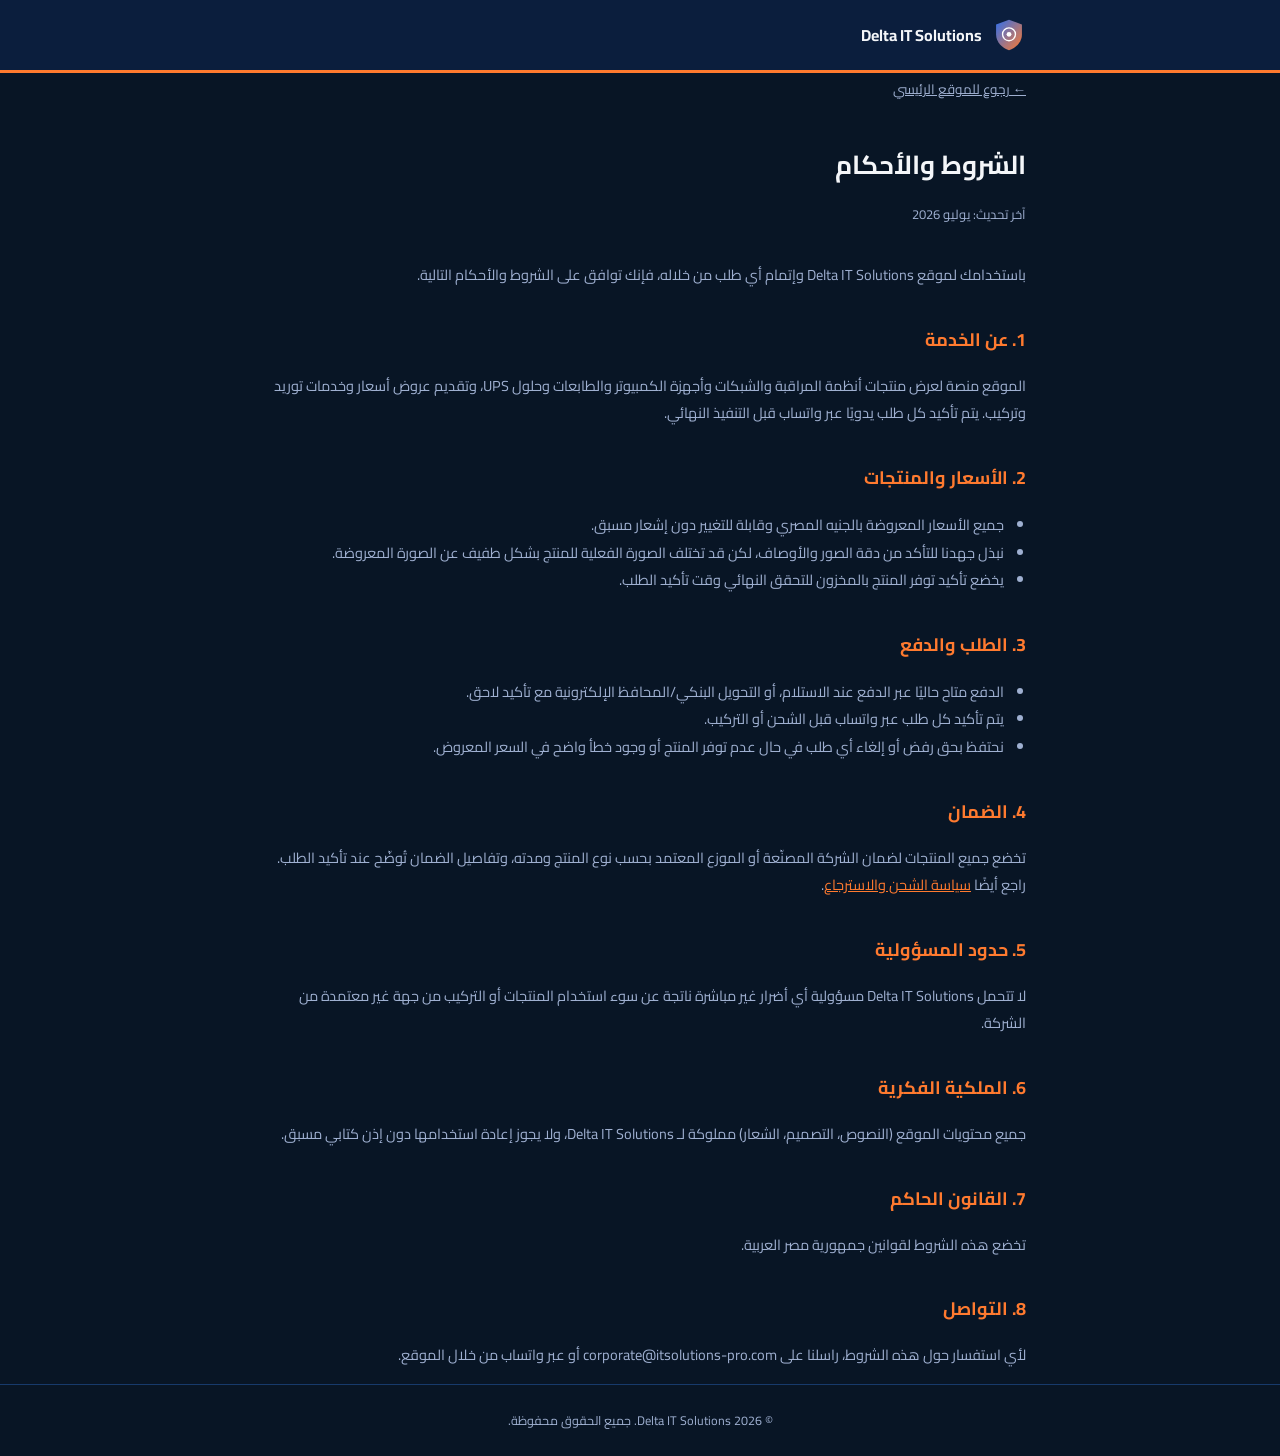
<file: terms.html>
<!DOCTYPE html>
<html lang="ar" dir="rtl" data-theme="dark">
<head>
<meta charset="UTF-8">
<meta name="viewport" content="width=device-width, initial-scale=1.0">
<title>الشروط والأحكام | Delta IT Solutions</title>
<link rel="icon" type="image/svg+xml" href="favicon.svg">
<link rel="shortcut icon" href="favicon.ico">
<link href="https://fonts.googleapis.com/css2?family=Cairo:wght@400;500;600;700;800;900&display=swap" rel="stylesheet">
<style>
  :root{--navy-950:#050d18;--navy-900:#0b1e3d;--navy-800:#10294f;--cable-blue:#2f6fed;--cable-orange:#ff7a2f;--paper:#081525;--paper-2:#0b1e3d;--ink:#f4f6f9;--ink-soft:#9fb0d1;--line:#173a6b;}
  *{box-sizing:border-box;}
  body{margin:0;background:var(--paper);color:var(--ink);font-family:'Cairo',sans-serif;line-height:1.9;}
  a{color:var(--cable-orange);}
  .wrap{max-width:820px;margin:0 auto;padding:0 24px;}
  header{background:var(--navy-900);border-bottom:3px solid var(--cable-orange);padding:18px 0;}
  header .wrap{display:flex;align-items:center;gap:10px;}
  header .logo-mark{width:34px;height:34px;}
  header b{font-size:16px;}
  main{padding:50px 0 80px;}
  h1{font-size:26px;margin-bottom:6px;}
  .updated{color:var(--ink-soft);font-size:13px;margin-bottom:34px;}
  h2{font-size:18px;color:var(--cable-orange);margin-top:34px;}
  p,li{color:var(--ink-soft);font-size:14.5px;}
  ul{padding-inline-start:22px;}
  .back{display:inline-block;margin-bottom:20px;font-size:13.5px;color:var(--ink-soft);}
  footer{text-align:center;padding:24px;color:var(--ink-soft);font-size:12.5px;border-top:1px solid var(--line);}
</style>
</head>
<body>
<header>
  <div class="wrap">
    <svg class="logo-mark" viewBox="0 0 100 100"><defs><linearGradient id="lg" x1="0" y1="0" x2="1" y2="1"><stop offset="0" stop-color="#2f6fed"/><stop offset="1" stop-color="#ff7a2f"/></linearGradient></defs><path d="M50 5 L88 19 V48 C88 72 70 88 50 95 C30 88 12 72 12 48 V19 Z" fill="url(#lg)"/><circle cx="50" cy="48" r="19" fill="none" stroke="#fff" stroke-width="4"/><circle cx="50" cy="48" r="7" fill="#fff"/></svg>
    <b>Delta IT Solutions</b>
  </div>
</header>
<main class="wrap">
  <a class="back" href="index.html">← رجوع للموقع الرئيسي</a>
  <h1>الشروط والأحكام</h1>
  <p class="updated">آخر تحديث: يوليو 2026</p>

  <p>باستخدامك لموقع Delta IT Solutions وإتمام أي طلب من خلاله، فإنك توافق على الشروط والأحكام التالية.</p>

  <h2>1. عن الخدمة</h2>
  <p>الموقع منصة لعرض منتجات أنظمة المراقبة والشبكات وأجهزة الكمبيوتر والطابعات وحلول UPS، وتقديم عروض أسعار وخدمات توريد وتركيب. يتم تأكيد كل طلب يدويًا عبر واتساب قبل التنفيذ النهائي.</p>

  <h2>2. الأسعار والمنتجات</h2>
  <ul>
    <li>جميع الأسعار المعروضة بالجنيه المصري وقابلة للتغيير دون إشعار مسبق.</li>
    <li>نبذل جهدنا للتأكد من دقة الصور والأوصاف، لكن قد تختلف الصورة الفعلية للمنتج بشكل طفيف عن الصورة المعروضة.</li>
    <li>يخضع تأكيد توفر المنتج بالمخزون للتحقق النهائي وقت تأكيد الطلب.</li>
  </ul>

  <h2>3. الطلب والدفع</h2>
  <ul>
    <li>الدفع متاح حاليًا عبر الدفع عند الاستلام، أو التحويل البنكي/المحافظ الإلكترونية مع تأكيد لاحق.</li>
    <li>يتم تأكيد كل طلب عبر واتساب قبل الشحن أو التركيب.</li>
    <li>نحتفظ بحق رفض أو إلغاء أي طلب في حال عدم توفر المنتج أو وجود خطأ واضح في السعر المعروض.</li>
  </ul>

  <h2>4. الضمان</h2>
  <p>تخضع جميع المنتجات لضمان الشركة المصنّعة أو الموزع المعتمد بحسب نوع المنتج ومدته، وتفاصيل الضمان تُوضّح عند تأكيد الطلب. راجع أيضًا <a href="shipping-refund.html">سياسة الشحن والاسترجاع</a>.</p>

  <h2>5. حدود المسؤولية</h2>
  <p>لا تتحمل Delta IT Solutions مسؤولية أي أضرار غير مباشرة ناتجة عن سوء استخدام المنتجات أو التركيب من جهة غير معتمدة من الشركة.</p>

  <h2>6. الملكية الفكرية</h2>
  <p>جميع محتويات الموقع (النصوص، التصميم، الشعار) مملوكة لـ Delta IT Solutions، ولا يجوز إعادة استخدامها دون إذن كتابي مسبق.</p>

  <h2>7. القانون الحاكم</h2>
  <p>تخضع هذه الشروط لقوانين جمهورية مصر العربية.</p>

  <h2>8. التواصل</h2>
  <p>لأي استفسار حول هذه الشروط، راسلنا على corporate@itsolutions-pro.com أو عبر واتساب من خلال الموقع.</p>
</main>
<footer>© 2026 Delta IT Solutions. جميع الحقوق محفوظة.</footer>
</body>
</html>
</file>
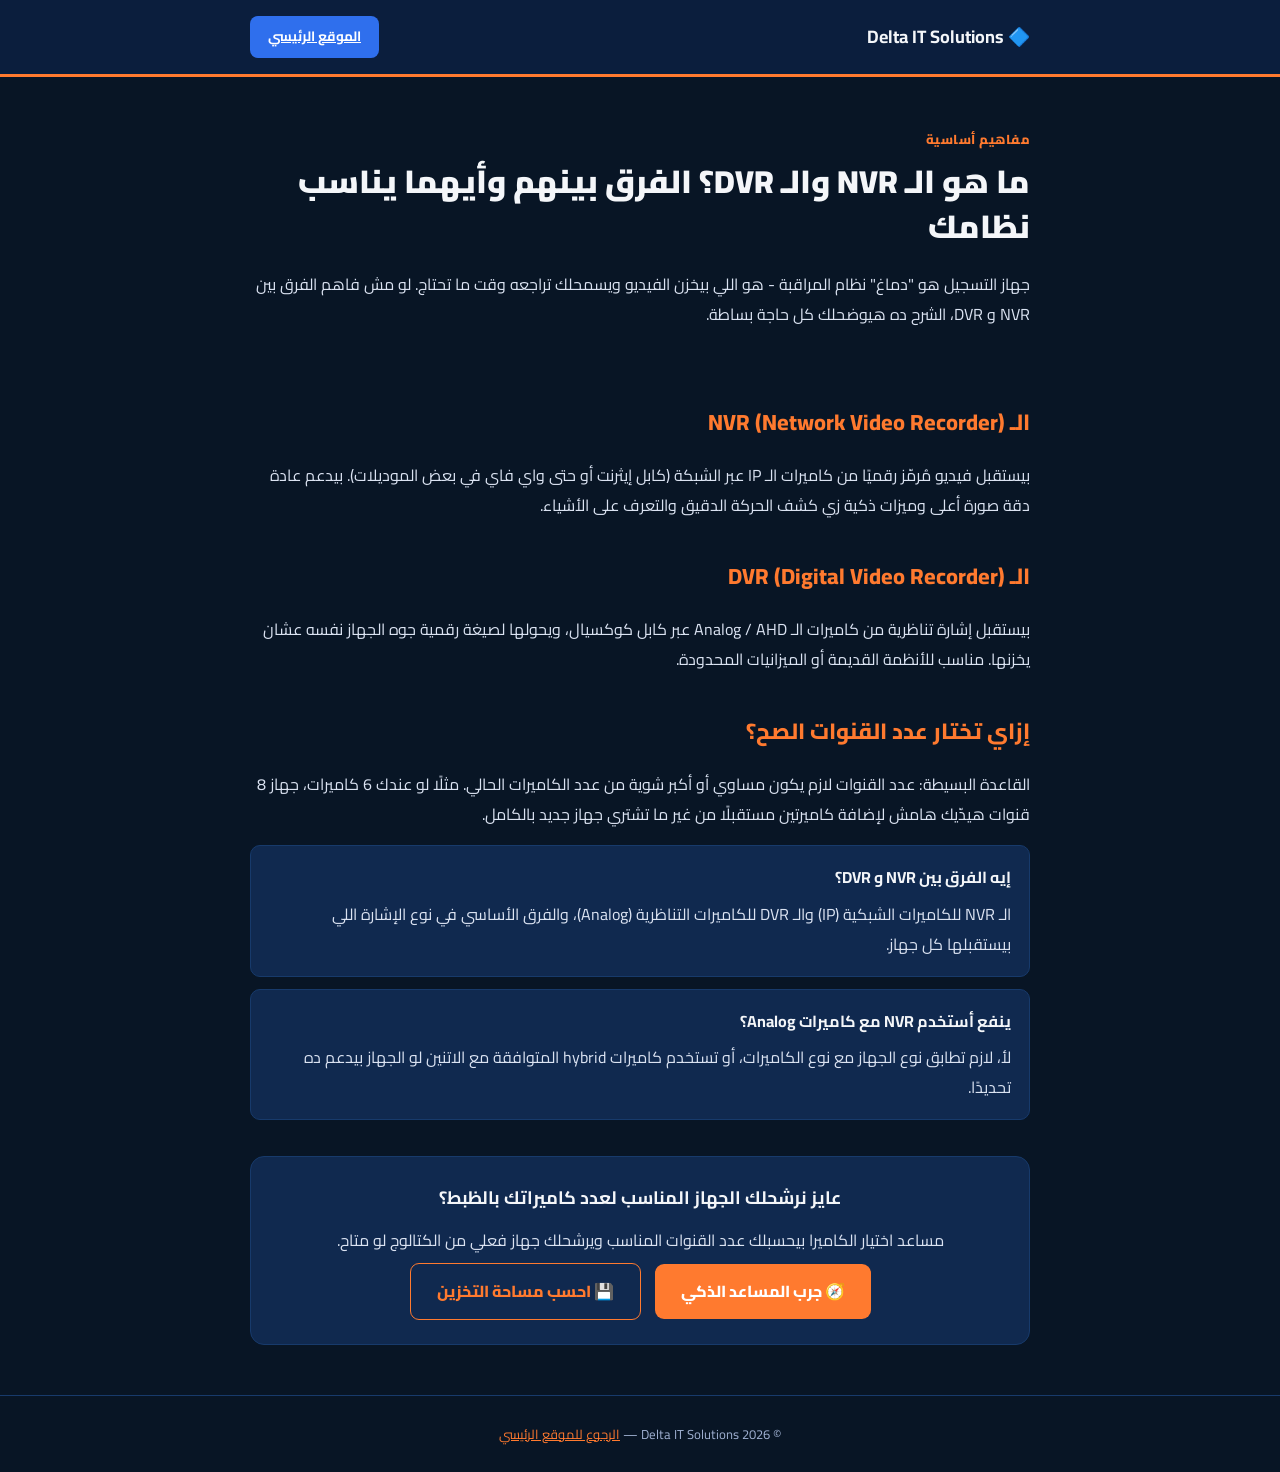
<file: what-is-nvr-dvr.html>
<!DOCTYPE html>
<html lang="ar" dir="rtl">
<head>
<meta charset="UTF-8">
<meta name="viewport" content="width=device-width, initial-scale=1.0">
<link rel="canonical" href="https://delta-it-solutions.vercel.app/what-is-nvr-dvr.html">
<title>ما هو الـ NVR والـ DVR؟ الفرق بينهم وأيهما يناسب نظامك | Delta IT Solutions</title>
<meta name="description" content="اشرح ببساطة إيه هو جهاز الـ NVR وإيه هو الـ DVR، الفرق بينهم، وإزاي تختار عدد القنوات المناسب لعدد كاميراتك.">
<meta name="robots" content="index, follow">
<meta property="og:type" content="article">
<meta property="og:title" content="ما هو الـ NVR والـ DVR؟ الفرق بينهم وأيهما يناسب نظامك">
<meta property="og:description" content="شرح مبسط للفرق بين أجهزة NVR و DVR وكيفية اختيار عدد القنوات المناسب.">
<meta property="og:url" content="https://delta-it-solutions.vercel.app/what-is-nvr-dvr.html">
<meta property="og:site_name" content="Delta IT Solutions">
<link rel="icon" type="image/svg+xml" href="favicon.svg">
<link rel="preconnect" href="https://fonts.googleapis.com">
<link href="https://fonts.googleapis.com/css2?family=Cairo:wght@400;500;600;700;800;900&display=swap" rel="stylesheet">
<script type="application/ld+json">
{
  "@context":"https://schema.org",
  "@type":"FAQPage",
  "mainEntity":[
    {"@type":"Question","name":"إيه الفرق بين NVR و DVR؟","acceptedAnswer":{"@type":"Answer","text":"الـ NVR يستقبل فيديو مُرمّز رقميًا من كاميرات IP عبر الشبكة، بينما الـ DVR يستقبل إشارة تناظرية من كاميرات Analog عبر كابل كوكسيال."}},
    {"@type":"Question","name":"إزاي أعرف عدد القنوات اللي محتاجها؟","acceptedAnswer":{"@type":"Answer","text":"عدد القنوات لازم يكون مساوي أو أكبر شوية من عدد الكاميرات الحالي، مع ترك هامش بسيط للتوسع المستقبلي."}}
  ]
}
</script>
<style>
  :root{--navy-950:#050d18;--navy-900:#0b1e3d;--navy-800:#10294f;--line:#173a6b;--cable-blue:#2f6fed;--cable-orange:#ff7a2f;--paper:#081525;--ink:#f4f6f9;--ink-soft:#9fb0d1;--radius:14px;}
  *{box-sizing:border-box;}
  body{margin:0;background:var(--paper);color:var(--ink);font-family:'Cairo',sans-serif;line-height:1.9;}
  a{color:var(--cable-orange);}
  .wrap{max-width:820px;margin:0 auto;padding:0 20px;}
  header{background:var(--navy-900);border-bottom:3px solid var(--cable-orange);padding:16px 0;}
  header .wrap{display:flex;justify-content:space-between;align-items:center;}
  header b{font-size:18px;}
  header a.home-link{background:var(--cable-blue);color:#fff;padding:8px 18px;border-radius:8px;font-weight:700;font-size:13.5px;}
  .hero{padding:50px 0 20px;}
  .eyebrow{color:var(--cable-orange);font-weight:800;font-size:13px;letter-spacing:.5px;}
  h1{font-size:32px;font-weight:900;margin:8px 0 20px;line-height:1.4;}
  h2{font-size:22px;font-weight:800;margin:36px 0 12px;color:var(--cable-orange);}
  p{font-size:16px;color:#dbe3f2;}
  .faq-item{background:var(--navy-800);border:1px solid var(--line);border-radius:10px;padding:16px 18px;margin-bottom:12px;}
  .faq-item b{display:block;margin-bottom:6px;}
  .cta-box{background:var(--navy-800);border:1px solid var(--line);border-radius:var(--radius);padding:24px;margin:36px 0;text-align:center;}
  .cta-box h3{margin:0 0 10px;font-size:18px;}
  .btn{display:inline-block;background:var(--cable-orange);color:#fff;padding:12px 26px;border-radius:9px;font-weight:800;text-decoration:none;margin-top:8px;}
  .btn-outline{background:transparent;border:1px solid var(--cable-orange);color:var(--cable-orange);margin-inline-start:10px;}
  footer{border-top:1px solid var(--line);padding:26px 0;margin-top:50px;color:var(--ink-soft);font-size:13px;text-align:center;}
</style>
</head>
<body>
<header><div class="wrap"><b>🔷 Delta IT Solutions</b><a class="home-link" href="index.html">الموقع الرئيسي</a></div></header>

<main class="wrap">
  <div class="hero">
    <div class="eyebrow">مفاهيم أساسية</div>
    <h1>ما هو الـ NVR والـ DVR؟ الفرق بينهم وأيهما يناسب نظامك</h1>
    <p>جهاز التسجيل هو "دماغ" نظام المراقبة - هو اللي بيخزن الفيديو ويسمحلك تراجعه وقت ما تحتاج. لو مش فاهم الفرق بين NVR و DVR، الشرح ده هيوضحلك كل حاجة بساطة.</p>
  </div>

  <h2>الـ NVR (Network Video Recorder)</h2>
  <p>بيستقبل فيديو مُرمّز رقميًا من كاميرات الـ IP عبر الشبكة (كابل إيثرنت أو حتى واي فاي في بعض الموديلات). بيدعم عادة دقة صورة أعلى وميزات ذكية زي كشف الحركة الدقيق والتعرف على الأشياء.</p>

  <h2>الـ DVR (Digital Video Recorder)</h2>
  <p>بيستقبل إشارة تناظرية من كاميرات الـ Analog / AHD عبر كابل كوكسيال، ويحولها لصيغة رقمية جوه الجهاز نفسه عشان يخزنها. مناسب للأنظمة القديمة أو الميزانيات المحدودة.</p>

  <h2>إزاي تختار عدد القنوات الصح؟</h2>
  <p>القاعدة البسيطة: عدد القنوات لازم يكون مساوي أو أكبر شوية من عدد الكاميرات الحالي. مثلًا لو عندك 6 كاميرات، جهاز 8 قنوات هيدّيك هامش لإضافة كاميرتين مستقبلًا من غير ما تشتري جهاز جديد بالكامل.</p>

  <div class="faq-item"><b>إيه الفرق بين NVR و DVR؟</b><p style="margin:0;">الـ NVR للكاميرات الشبكية (IP) والـ DVR للكاميرات التناظرية (Analog)، والفرق الأساسي في نوع الإشارة اللي بيستقبلها كل جهاز.</p></div>
  <div class="faq-item"><b>ينفع أستخدم NVR مع كاميرات Analog؟</b><p style="margin:0;">لأ، لازم تطابق نوع الجهاز مع نوع الكاميرات، أو تستخدم كاميرات hybrid المتوافقة مع الاتنين لو الجهاز بيدعم ده تحديدًا.</p></div>

  <div class="cta-box">
    <h3>عايز نرشحلك الجهاز المناسب لعدد كاميراتك بالظبط؟</h3>
    <p style="margin:0;">مساعد اختيار الكاميرا بيحسبلك عدد القنوات المناسب ويرشحلك جهاز فعلي من الكتالوج لو متاح.</p>
    <a class="btn" href="index.html#open-finder">🧭 جرب المساعد الذكي</a>
    <a class="btn btn-outline" href="index.html#open-storage-calc">💾 احسب مساحة التخزين</a>
  </div>
</main>

<footer>
  <div class="wrap">© 2026 Delta IT Solutions — <a href="index.html">الرجوع للموقع الرئيسي</a></div>
</footer>
</body>
</html>
</file>
